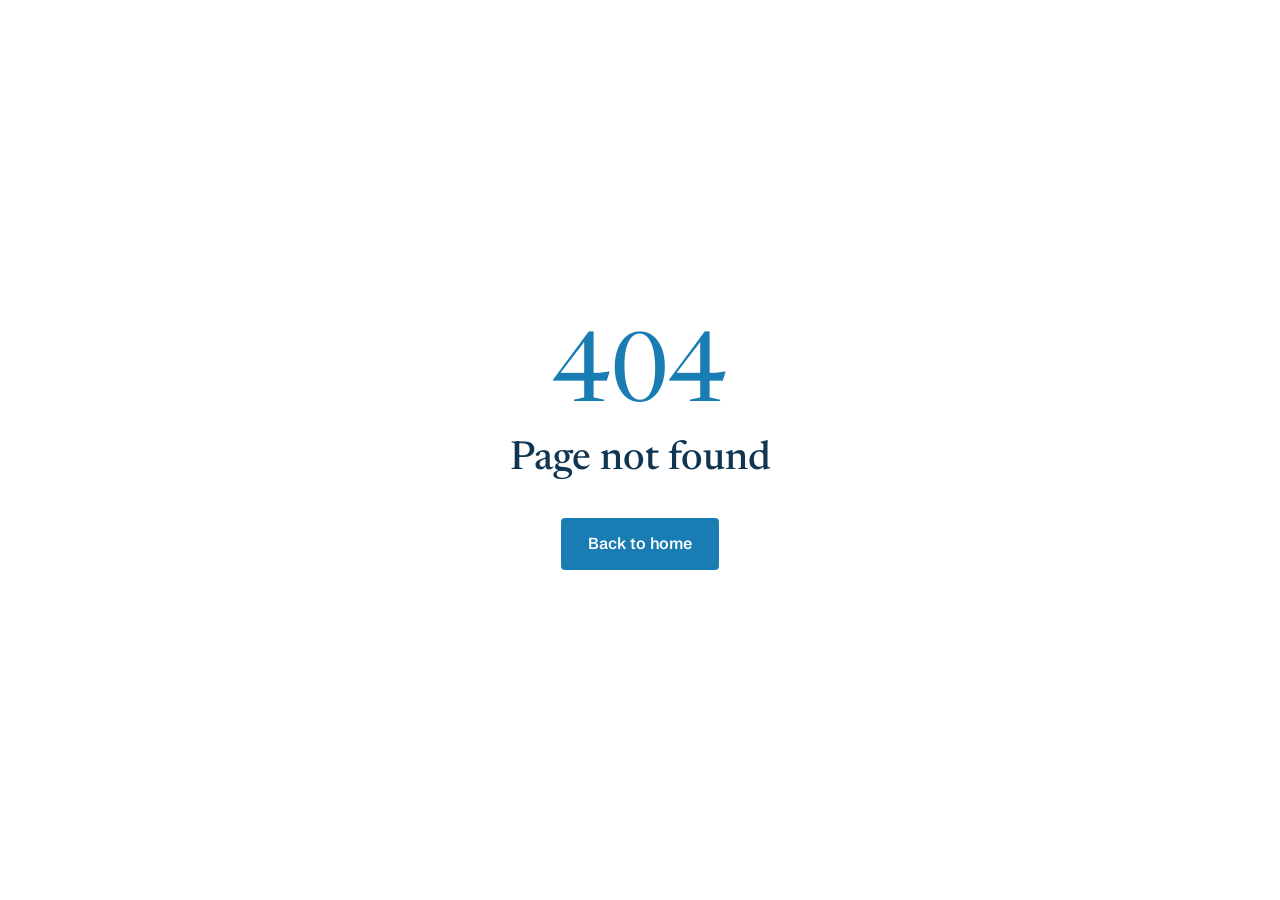
<file: index.html>
<!DOCTYPE html><html lang="cs"><head><meta charSet="utf-8"/><meta name="viewport" content="width=device-width, initial-scale=1"/><link rel="preload" as="image" href="/assets/Logo%20Ales%CC%8C%20Zeman%20%E2%80%93%20Profesiona%CC%81lni%CC%81%20c%CC%8Cis%CC%8Cte%CC%8Cni%CC%81-B8WRpbby.png"/><link rel="stylesheet" href="/assets/styles-BdiWUfz9.css" data-precedence="default"/><link rel="stylesheet" href="https://fonts.googleapis.com/css2?family=Newsreader:ital,opsz,wght@0,6..72,400;0,6..72,500;1,6..72,400&amp;family=Schibsted+Grotesk:wght@400;500;600;700&amp;display=swap" data-precedence="default"/><title>Čištění koberců, sedaček a mytí oken | Kladno, Praha | Aleš Zeman</title><meta name="author" content="Aleš Zeman"/><meta property="og:site_name" content="Čištění koberců a sedaček – Aleš Zeman"/><meta name="theme-color" content="#103653"/><meta name="description" content="Aleš Zeman nabízí od roku 1998 extrakční čištění koberců, sedaček, interiérů aut, mytí oken i pravidelný úklid SVJ. Kladno, Praha a Středočeský kraj."/><meta property="og:title" content="Čištění koberců, sedaček a mytí oken | Kladno, Praha | Aleš Zeman"/><meta property="og:description" content="Aleš Zeman nabízí od roku 1998 extrakční čištění koberců, sedaček, interiérů aut, mytí oken i pravidelný úklid SVJ. Kladno, Praha a Středočeský kraj."/><meta property="og:type" content="website"/><meta property="og:url" content="https://cisteni-zeman.cz/"/><meta property="og:locale" content="cs_CZ"/><meta name="twitter:card" content="summary"/><link rel="modulepreload" href="/assets/index-BxErB8F3.js"/><link rel="modulepreload" href="/assets/rolldown-runtime-CbXtAM7H.js"/><link rel="modulepreload" href="/assets/i18n-BR9IaUTq.js"/><link rel="modulepreload" href="/assets/sluzby._key-Cmm_VlTN.js"/><link rel="modulepreload" href="/assets/routes-HfGuRbTA.js"/><link rel="modulepreload" href="/assets/blocks-uvyRK03O.js"/><link rel="modulepreload" href="/assets/arrow-right-Cb11-dOd.js"/><link rel="icon" type="image/png" href="/assets/Modra%CC%81%20ikona%20domu%20s%20u%CC%81klidovy%CC%81m%20motivem-B1-TTk5v.png"/><link rel="apple-touch-icon" href="/assets/Modra%CC%81%20ikona%20domu%20s%20u%CC%81klidovy%CC%81m%20motivem-B1-TTk5v.png"/><link rel="preconnect" href="https://fonts.googleapis.com"/><link rel="preconnect" href="https://fonts.gstatic.com" crossorigin="anonymous"/><link rel="canonical" href="https://cisteni-zeman.cz/"><meta name="robots" content="noindex,nofollow"></head><body><!--$--><div class="zl-site"><header class="zl-header"><a href="#obsah" class="zl-skip">Přeskočit na obsah</a><div class="zl-topbar"><div class="zl-wrap zl-topbar-inner"><span class="zl-topbar-area">Kladno · Praha · Slaný · Rakovník · Beroun</span><a href="mailto:uklid.zeman@seznam.cz">uklid.zeman@seznam.cz</a><div class="zl-lang" role="group" aria-label="Jazyk"><button type="button" lang="cs" aria-pressed="true" aria-label="Čeština">CS</button><button type="button" lang="en" aria-pressed="false" aria-label="English">EN</button></div></div></div><div class="zl-wrap zl-bar"><a class="zl-logo active" aria-label="Čištění koberců a sedaček – Aleš Zeman" href="/" data-status="active" aria-current="page"><img src="/assets/Logo%20Ales%CC%8C%20Zeman%20%E2%80%93%20Profesiona%CC%81lni%CC%81%20c%CC%8Cis%CC%8Cte%CC%8Cni%CC%81-B8WRpbby.png" alt="Logo Aleš Zeman – Profesionální čištění" width="150" height="50"/></a><nav class="zl-nav" aria-label="Čištění koberců a sedaček – Aleš Zeman"><a class="active" href="/#sluzby" data-status="active" aria-current="page">Služby</a><a class="active" href="/#jak-pracujeme" data-status="active" aria-current="page">Jak pracujeme</a><a class="active" href="/#reference" data-status="active" aria-current="page">Reference</a><a class="active" href="/#cenik" data-status="active" aria-current="page">Ceník</a><a class="active" href="/#o-mne" data-status="active" aria-current="page">O mně</a><a class="active" href="/#kontakt" data-status="active" aria-current="page">Kontakt</a></nav><a href="tel:+420608147779" class="zl-call"><svg xmlns="http://www.w3.org/2000/svg" width="16" height="16" viewBox="0 0 24 24" fill="none" stroke="currentColor" stroke-width="2" stroke-linecap="round" stroke-linejoin="round" class="lucide lucide-phone" aria-hidden="true"><path d="M13.832 16.568a1 1 0 0 0 1.213-.303l.355-.465A2 2 0 0 1 17 15h3a2 2 0 0 1 2 2v3a2 2 0 0 1-2 2A18 18 0 0 1 2 4a2 2 0 0 1 2-2h3a2 2 0 0 1 2 2v3a2 2 0 0 1-.8 1.6l-.468.351a1 1 0 0 0-.292 1.233 14 14 0 0 0 6.392 6.384"></path></svg><span>608 147 779</span></a><button type="button" class="zl-burger" aria-expanded="false" aria-controls="zl-drawer" aria-label="Otevřít menu"><span></span><span></span></button></div><div id="zl-drawer" class="zl-drawer" hidden=""><nav class="zl-wrap" aria-label="Čištění koberců a sedaček – Aleš Zeman"><a class="active" href="/#sluzby" data-status="active" aria-current="page"><span class="zl-drawer-num" aria-hidden="true">01</span>Služby</a><a class="active" href="/#jak-pracujeme" data-status="active" aria-current="page"><span class="zl-drawer-num" aria-hidden="true">02</span>Jak pracujeme</a><a class="active" href="/#reference" data-status="active" aria-current="page"><span class="zl-drawer-num" aria-hidden="true">03</span>Reference</a><a class="active" href="/#cenik" data-status="active" aria-current="page"><span class="zl-drawer-num" aria-hidden="true">04</span>Ceník</a><a class="active" href="/#o-mne" data-status="active" aria-current="page"><span class="zl-drawer-num" aria-hidden="true">05</span>O mně</a><a class="active" href="/#kontakt" data-status="active" aria-current="page"><span class="zl-drawer-num" aria-hidden="true">06</span>Kontakt</a><div class="zl-drawer-foot"><a href="tel:+420608147779" class="zl-btn zl-btn-solid">+420 608 147 779</a><div class="zl-lang" role="group" aria-label="Jazyk"><button type="button" lang="cs" aria-pressed="true" aria-label="Čeština">CS</button><button type="button" lang="en" aria-pressed="false" aria-label="English">EN</button></div></div></nav></div></header><main id="obsah" tabindex="-1"><section class="zl-hero" aria-labelledby="hero-h"><div class="zl-wrap zl-hero-grid"><div class="zl-hero-copy"><p class="zl-kicker"><span class="zl-passes zl-passes-sm" aria-hidden="true"><i></i><i></i><i></i><i></i><i></i></span>Aleš Zeman</p><h1 id="hero-h">Profesionální čištění koberců, sedaček a mytí oken</h1><p class="zl-hero-text">Aleš Zeman poskytuje úklidové služby od roku 1998. Přijedeme za vámi do Kladna, Prahy, Slaného, Rakovníka, Berouna a dalších míst Středočeského kraje. Pro domácnosti, firmy, školy i bytové domy.</p><div class="zl-hero-actions"><a href="tel:+420608147779" class="zl-btn zl-btn-solid">Zavolat: 608 147 779</a><a class="zl-btn zl-btn-line active" href="/#sluzby" data-status="active" aria-current="page">Prohlédnout služby<svg xmlns="http://www.w3.org/2000/svg" width="17" height="17" viewBox="0 0 24 24" fill="none" stroke="currentColor" stroke-width="2" stroke-linecap="round" stroke-linejoin="round" class="lucide lucide-arrow-right" aria-hidden="true"><path d="M5 12h14"></path><path d="m12 5 7 7-7 7"></path></svg></a></div></div><div class="zl-hero-frame"><div class="zl-hero-media" aria-hidden="true"><video class="zl-video" src="/assets/cleaning_professional_working_34302_Kling_30_-meOjIvGg.mp4" muted="" loop="" playsInline="" autoPlay="" preload="metadata" aria-hidden="true" tabindex="-1"></video></div><div class="zl-hero-caption"><span class="zl-hero-caption-k">Aleš Zeman</span><span>Poctivá práce a osobní přístup od roku 1998</span></div></div></div><div class="zl-wrap"><ul class="zl-ruler" aria-label="Kde pracujeme"><li>Kladno</li><li>Praha</li><li>Slaný</li><li>Rakovník</li><li>Beroun</li></ul></div></section><section id="sluzby" class="zl-section" aria-labelledby="svc-h"><div class="zl-wrap"><header class="zl-stitle"><p class="zl-kicker"><span class="zl-passes zl-passes-sm" aria-hidden="true"><i></i><i></i><i></i><i></i><i></i></span>Služby</p><h2 id="svc-h">Prohlédnout služby</h2></header><ol class="zl-index"><li><a class="zl-index-row" href="/sluzby/carpets"><span class="zl-index-n">01</span><span class="zl-index-t">Čištění koberců</span><span class="zl-index-d">Strojové extrakční čištění celoplošných i kusových koberců v domácnostech, kancelářích, školách, obchodech, hotelech a dalších provozech. Součástí je suché vysávání. Orientační schnutí 2–5 hodin.</span><span class="zl-index-go"><span>Podrobný postup</span><svg xmlns="http://www.w3.org/2000/svg" width="20" height="20" viewBox="0 0 24 24" fill="none" stroke="currentColor" stroke-width="2" stroke-linecap="round" stroke-linejoin="round" class="lucide lucide-arrow-up-right" aria-hidden="true"><path d="M7 7h10v10"></path><path d="M7 17 17 7"></path></svg></span></a></li><li><a class="zl-index-row" href="/sluzby/upholstery"><span class="zl-index-n">02</span><span class="zl-index-t">Čištění sedaček a čalounění</span><span class="zl-index-d">Hloubkové extrakční čištění látkových sedacích souprav, křesel, židlí, taburetů, kancelářských křesel a matrací. Běžné schnutí zhruba 3–6 hodin.</span><span class="zl-index-go"><span>Podrobný postup</span><svg xmlns="http://www.w3.org/2000/svg" width="20" height="20" viewBox="0 0 24 24" fill="none" stroke="currentColor" stroke-width="2" stroke-linecap="round" stroke-linejoin="round" class="lucide lucide-arrow-up-right" aria-hidden="true"><path d="M7 7h10v10"></path><path d="M7 17 17 7"></path></svg></span></a></li><li><a class="zl-index-row" href="/sluzby/windows"><span class="zl-index-n">03</span><span class="zl-index-t">Mytí oken, výloh a žaluzií</span><span class="zl-index-d">Mytí oken v bytech, rodinných domech, kancelářích, školách, obchodech a společných prostorech. Včetně rámů a parapetů; také výlohy, horizontální a vertikální žaluzie.</span><span class="zl-index-go"><span>Podrobný postup</span><svg xmlns="http://www.w3.org/2000/svg" width="20" height="20" viewBox="0 0 24 24" fill="none" stroke="currentColor" stroke-width="2" stroke-linecap="round" stroke-linejoin="round" class="lucide lucide-arrow-up-right" aria-hidden="true"><path d="M7 7h10v10"></path><path d="M7 17 17 7"></path></svg></span></a></li><li><a class="zl-index-row" href="/sluzby/buildings"><span class="zl-index-n">04</span><span class="zl-index-t">Pravidelný úklid bytových domů a SVJ</span><span class="zl-index-d">Úklid společných prostor panelových a bytových domů pro SVJ, bytová družstva a vlastníky nemovitostí. Rozsah a frekvence podle konkrétní dohody.</span><span class="zl-index-go"><span>Podrobný postup</span><svg xmlns="http://www.w3.org/2000/svg" width="20" height="20" viewBox="0 0 24 24" fill="none" stroke="currentColor" stroke-width="2" stroke-linecap="round" stroke-linejoin="round" class="lucide lucide-arrow-up-right" aria-hidden="true"><path d="M7 7h10v10"></path><path d="M7 17 17 7"></path></svg></span></a></li><li><a class="zl-index-row" href="/sluzby/cars"><span class="zl-index-n">05</span><span class="zl-index-t">Čištění interiérů automobilů</span><span class="zl-index-d">Čištění automobilů přímo u zákazníka: osobní vozy, SUV, MPV, dodávky, karavany a obytné automobily podle rozsahu zakázky.</span><span class="zl-index-go"><span>Podrobný postup</span><svg xmlns="http://www.w3.org/2000/svg" width="20" height="20" viewBox="0 0 24 24" fill="none" stroke="currentColor" stroke-width="2" stroke-linecap="round" stroke-linejoin="round" class="lucide lucide-arrow-up-right" aria-hidden="true"><path d="M7 7h10v10"></path><path d="M7 17 17 7"></path></svg></span></a></li></ol></div></section><section id="jak-pracujeme" class="zl-craft" aria-labelledby="craft-h"><div class="zl-wrap"><div class="zl-craft-top"><header class="zl-stitle zl-stitle-light"><p class="zl-kicker"><span class="zl-passes zl-passes-sm" aria-hidden="true"><i></i><i></i><i></i><i></i><i></i></span>Jak pracujeme</p><h2 id="craft-h">Technika, kterou používáme</h2></header><div class="zl-craft-text"><p>Na čištění koberců a čalounění používáme profesionální extraktory s vysokým sacím výkonem. Pracujeme se stroji TRON, včetně modelu LAVATRON 50 se dvěma sacími turbínami, 15litrovou nádrží na čisticí roztok a nerezovou 50litrovou nádobou na odsátou vodu. Extrakční čištění pomáhá uvolnit nečistoty z vláken a zároveň průběžně odsávat použitý roztok. Používáme vhodné atestované čisticí prostředky.</p><p class="zl-craft-note">Při konkrétní zakázce volíme techniku a postup s ohledem na materiál, přístup a stupeň znečištění.</p></div></div><div class="zl-craft-flow"><p class="zl-craft-flow-h">Čištění koberců<!-- --> — <!-- -->Postup čištění</p><ol><li><span class="zl-craft-n">1</span><h3>Příprava a vysávání</h3><p>Nejprve koberec nasucho důkladně vysajeme. Suché vysávání je již součástí ceny čištění.</p></li><li><span class="zl-craft-n">2</span><h3>Hloubková extrakce</h3><p>Čisticí roztok stroj vstřikuje do vláken koberce, kde pomáhá uvolnit ulpělé nečistoty.</p></li><li><span class="zl-craft-n">3</span><h3>Okamžité odsávání</h3><p>Roztok s nečistotami průběžně odsáváme výkonným extraktorem. Při silném znečištění postup podle potřeby opakujeme.</p></li><li><span class="zl-craft-n">4</span><h3>Schnutí a kontrola</h3><p>Nízké a zátěžové koberce schnou často přibližně 2–3 hodiny, vyšší vlas nebo více znečištěné koberce kolem 3–5 hodin. Důležitá je teplota a větrání.</p></li></ol><a class="zl-link-light" href="/sluzby/carpets">Podrobný postup<svg xmlns="http://www.w3.org/2000/svg" width="17" height="17" viewBox="0 0 24 24" fill="none" stroke="currentColor" stroke-width="2" stroke-linecap="round" stroke-linejoin="round" class="lucide lucide-arrow-right" aria-hidden="true"><path d="M5 12h14"></path><path d="m12 5 7 7-7 7"></path></svg></a></div></div></section><section id="reference" class="zl-section" aria-labelledby="rev-h"><div class="zl-wrap"><header class="zl-stitle"><p class="zl-kicker"><span class="zl-passes zl-passes-sm" aria-hidden="true"><i></i><i></i><i></i><i></i><i></i></span>Vybrané zkušenosti</p><h2 id="rev-h">Co o naší práci říkají zákazníci</h2><p class="zl-stitle-intro">Skutečné zkušenosti zákazníků zveřejněné na portálu NejŘemeslníci.cz.</p></header><div class="zl-reviews"><div class="zl-reviews-lead"><figure class="zl-quote zl-quote-lg"><figcaption class="zl-quote-head"><span class="zl-quote-title">Čištění koberců a čalounění</span><span class="zl-stars" role="img" aria-label="Hodnocení 5 z 5">★★★★★<span class="zl-stars-off"></span></span></figcaption><blockquote><p>Pan Zeman mi dal nejkratší možný termín, dorazil na čas, výborně odvedl práci, dokonce se mu podařilo zbavit můj koberec nehezkého fleku,který mě opravdu trápil. Ušetřil mi spoustu dřiny za velmi slušnou cenu. Mohu jen doporučit. Za mě naprostá spokojenost.</p></blockquote><p class="zl-quote-task"><b>Zakázka</b> <!-- -->Dva celoplošné koberce, sedací souprava L, křeslo, menší kobereček a čalouněná postel.</p><div class="zl-quote-meta"><span class="zl-quote-author">— <!-- -->Zákazník</span><span class="zl-tag">Ověřeno portálem</span><a href="https://www.nejremeslnici.cz/profil/19802-ales-zeman" target="_blank" rel="noopener noreferrer">NejŘemeslníci.cz<svg xmlns="http://www.w3.org/2000/svg" width="13" height="13" viewBox="0 0 24 24" fill="none" stroke="currentColor" stroke-width="2" stroke-linecap="round" stroke-linejoin="round" class="lucide lucide-arrow-up-right" aria-hidden="true"><path d="M7 7h10v10"></path><path d="M7 17 17 7"></path></svg><span class="zl-sr">(<!-- -->otevře se v novém okně<!-- -->)</span></a></div><div class="zl-reply"><p class="zl-reply-label">Odpověď Aleše Zemana</p><p>Moc děkuji za Vaši objednávku, důvěru v mé služby a hlavně za hodnocení mé práce. Moc si toho vážím a jsem rád, že jste s výsledkem spokojena. Přeji Vám hodně zdraví, sil a energie na Vaši náročnou práci. Děkuji Vám za všechny, kterým pomáháte, vážím si toho a obdivuji Vás za to, co děláte.</p></div></figure></div><div class="zl-reviews-side"><figure class="zl-quote zl-quote-md"><figcaption class="zl-quote-head"><span class="zl-quote-title">Čištění sedací soupravy</span></figcaption><blockquote><p>Pan Zeman byl velmi milý, ochotný. Domluva byla rychlá, kalkulaci mi poslal do druhého dne, termín jsme našli rychle. Přijel načas, gauč si nejdříve prohlédl a upozornil, že některé skvrny nejspíš zůstanou. Během čištění dával pozor, aby voda netekla po podlaze. Celá návštěva trvala asi hodinu. Úplně suchá byla sedačka do druhého dne. S výsledkem jsem spokojená, i když opravdu několik fleků zůstalo. S tím jsem ale byla smířená předem, protože máme světlou barvu a dvouleté dítě. Nakonec mě pan Zeman potěšil celkem výrazným snížením dohodnuté ceny. Jednoznačně doporučuji.</p></blockquote><div class="zl-quote-meta"><span class="zl-quote-author">— <!-- -->Zákazník</span><a href="https://www.nejremeslnici.cz/profil/19802-ales-zeman" target="_blank" rel="noopener noreferrer">NejŘemeslníci.cz<svg xmlns="http://www.w3.org/2000/svg" width="13" height="13" viewBox="0 0 24 24" fill="none" stroke="currentColor" stroke-width="2" stroke-linecap="round" stroke-linejoin="round" class="lucide lucide-arrow-up-right" aria-hidden="true"><path d="M7 7h10v10"></path><path d="M7 17 17 7"></path></svg><span class="zl-sr">(<!-- -->otevře se v novém okně<!-- -->)</span></a></div></figure><figure class="zl-quote zl-quote-md"><figcaption class="zl-quote-head"><span class="zl-quote-title">Opakované čištění koberců, sedačky, matrací a oken</span></figcaption><blockquote><p>Už několikrát jsem si pana Zemana objednala na čištění koberců,sedačky,matrací i mytí oken a byla jsem nad očekávání mile překvapena. Jak s výsledkem, precizností, domluvou, vždy je velice příjemný a milý. Nakonec mě vždy mile překvapí i cena. Jsem velice spokojená a mohu jen doporučit.</p></blockquote><div class="zl-quote-meta"><span class="zl-quote-author">— <!-- -->Zákazník</span><a href="https://www.nejremeslnici.cz/profil/19802-ales-zeman" target="_blank" rel="noopener noreferrer">NejŘemeslníci.cz<svg xmlns="http://www.w3.org/2000/svg" width="13" height="13" viewBox="0 0 24 24" fill="none" stroke="currentColor" stroke-width="2" stroke-linecap="round" stroke-linejoin="round" class="lucide lucide-arrow-up-right" aria-hidden="true"><path d="M7 7h10v10"></path><path d="M7 17 17 7"></path></svg><span class="zl-sr">(<!-- -->otevře se v novém okně<!-- -->)</span></a></div></figure><figure class="zl-quote zl-quote-md"><figcaption class="zl-quote-head"><span class="zl-quote-title">Čištění koberců, oken a sedačky</span></figcaption><blockquote><p>Naprostá spokojenost, precizně provedená práce, čištění koberců i mytí oken splnilo naše očekávání, sedací souprava je rovněž jako nová. Termín i čas byl dodržen, cena byla dokonce nižší, než dohodnutá. Celkově jsme velmi spokojeni, můžeme vřele doporučit.</p></blockquote><div class="zl-quote-meta"><span class="zl-quote-author">— <!-- -->Zákazník</span><a href="https://www.nejremeslnici.cz/profil/19802-ales-zeman" target="_blank" rel="noopener noreferrer">NejŘemeslníci.cz<svg xmlns="http://www.w3.org/2000/svg" width="13" height="13" viewBox="0 0 24 24" fill="none" stroke="currentColor" stroke-width="2" stroke-linecap="round" stroke-linejoin="round" class="lucide lucide-arrow-up-right" aria-hidden="true"><path d="M7 7h10v10"></path><path d="M7 17 17 7"></path></svg><span class="zl-sr">(<!-- -->otevře se v novém okně<!-- -->)</span></a></div></figure></div></div><div class="zl-reviews-foot"><a class="zl-btn zl-btn-line" href="/recenze">Všechny zkušenosti zákazníků<!-- --> (<!-- -->16<!-- -->)<svg xmlns="http://www.w3.org/2000/svg" width="17" height="17" viewBox="0 0 24 24" fill="none" stroke="currentColor" stroke-width="2" stroke-linecap="round" stroke-linejoin="round" class="lucide lucide-arrow-right" aria-hidden="true"><path d="M5 12h14"></path><path d="m12 5 7 7-7 7"></path></svg></a><p class="zl-fine">Zákazníci oceňují pečlivou práci, spolehlivou domluvu a férové jednání.</p></div><aside class="zl-sources" aria-labelledby="zl-sources-h"><div><p id="zl-sources-h" class="zl-kicker">Hodnocení zákazníků</p><p>Přečtěte si zkušenosti zákazníků na nezávislých portálech.</p></div><ul><li><a href="https://www.firmy.cz/detail/1326239-cisteni-kobercu-a-sedacek-ales-zeman-kladno.html" target="_blank" rel="noopener noreferrer"><span><b>Firmy.cz / Mapy.com</b>Hodnocení a zkušenosti zákazníků</span><svg xmlns="http://www.w3.org/2000/svg" width="18" height="18" viewBox="0 0 24 24" fill="none" stroke="currentColor" stroke-width="2" stroke-linecap="round" stroke-linejoin="round" class="lucide lucide-arrow-up-right" aria-hidden="true"><path d="M7 7h10v10"></path><path d="M7 17 17 7"></path></svg><span class="zl-sr">(<!-- -->otevře se v novém okně<!-- -->)</span></a></li><li><a href="https://www.nejremeslnici.cz/profil/19802-ales-zeman" target="_blank" rel="noopener noreferrer"><span><b>NejŘemeslníci.cz</b>Zkušenosti a hodnocení zákazníků</span><svg xmlns="http://www.w3.org/2000/svg" width="18" height="18" viewBox="0 0 24 24" fill="none" stroke="currentColor" stroke-width="2" stroke-linecap="round" stroke-linejoin="round" class="lucide lucide-arrow-up-right" aria-hidden="true"><path d="M7 7h10v10"></path><path d="M7 17 17 7"></path></svg><span class="zl-sr">(<!-- -->otevře se v novém okně<!-- -->)</span></a></li></ul></aside></div></section><section class="zl-section zl-tint" aria-labelledby="refs-h"><div class="zl-wrap zl-refs"><header class="zl-stitle"><p class="zl-kicker"><span class="zl-passes zl-passes-sm" aria-hidden="true"><i></i><i></i><i></i><i></i><i></i></span>Reference</p><h2 id="refs-h">Z našich zákazníků</h2><p class="zl-stitle-intro">Výběr zákazníků, pro které jsme poskytovali úklidové a čisticí služby. Pracujeme pro firmy, školy, instituce i společenství vlastníků jednotek.</p></header><ul class="zl-register"><li><span class="zl-register-n">SOŠ a SOU U Hvězdy, Kladno</span><span class="zl-register-s">Pravidelné mytí oken</span></li><li><span class="zl-register-n">Zařízení sociální intervence, Kladno</span><span class="zl-register-s">Čištění koberců, úklid, mytí oken</span></li><li><span class="zl-register-n">Galerie Langhans, Praha</span><span class="zl-register-s">Generální úklid</span></li><li><span class="zl-register-n">Stavební bytové družstvo Praha 6</span><span class="zl-register-s">Čištění koberců a mytí oken</span></li><li><span class="zl-register-n">Pečovatelská služba Fontána, Kladno</span><span class="zl-register-s">Čištění koberců a úklid</span></li><li><span class="zl-register-n">Odborné učiliště a Praktická škola Kladno–Vrapice</span><span class="zl-register-s">Mytí oken a generální úklid</span></li><li><span class="zl-register-n">Real Satis, Kladno</span><span class="zl-register-s">Pravidelný denní úklid</span></li><li><span class="zl-register-n">Pedagogicko-psychologická poradna Kladno</span><span class="zl-register-s">Čištění koberců</span></li><li><span class="zl-register-n">Muller-Technik CZ, Tuchlovice</span><span class="zl-register-s">Čištění koberců</span></li><li><span class="zl-register-n">Radava SC, Praha</span><span class="zl-register-s">Čištění koberců</span></li><li><span class="zl-register-n">Bess MM, Praha 9</span><span class="zl-register-s">Čištění koberců</span></li><li><span class="zl-register-n">Dartin, Horoměřice</span><span class="zl-register-s">Mytí oken a čištění koberců</span></li><li><span class="zl-register-n">Středisko ROSA Kladno</span><span class="zl-register-s">Čištění koberců</span></li><li><span class="zl-register-n">Bytové družstvo BRONZ, Praha</span><span class="zl-register-s">Mytí oken</span></li><li><span class="zl-register-n">Matex, Kladno</span><span class="zl-register-s">Mytí výloh</span></li><li><span class="zl-register-n">Advokátní kancelář Kladno</span><span class="zl-register-s">Čištění koberců</span></li><li><span class="zl-register-n">IB corp., Kladno</span><span class="zl-register-s">Pravidelný úklid</span></li><li><span class="zl-register-n">Futurum Direkt marketing, Praha 8</span><span class="zl-register-s">Čištění koberců</span></li><li><span class="zl-register-n">Lidl ČR, provozovna Nové Strašecí</span><span class="zl-register-s">Mytí výloh</span></li><li><span class="zl-register-n">Modrá pyramida, pobočka Kladno</span><span class="zl-register-s">Čištění koberců, mytí výloh a úklid</span></li><li><span class="zl-register-n">Luka Consult CZ</span><span class="zl-register-s">Uvedený zákazník, služba nespecifikována</span></li><li><span class="zl-register-n">SVJ Vodárenská 2323, Kladno</span><span class="zl-register-s">Pravidelný úklid</span></li><li><span class="zl-register-n">SVJ Litevská 2605, Kladno</span><span class="zl-register-s">Úklid a mytí oken</span></li><li><span class="zl-register-n">Společenství Helsinská, Kladno</span><span class="zl-register-s">Pravidelný úklid</span></li><li><span class="zl-register-n">SVJ Brněnská 3064–3065, Kladno</span><span class="zl-register-s">Úklid a mytí oken</span></li><li><span class="zl-register-n">SVJ Na Vyhaslém 3176–3177, Kladno</span><span class="zl-register-s">Pravidelný úklid</span></li><li><span class="zl-register-n">Zuckerstein, Praha 6</span><span class="zl-register-s">Pravidelný úklid rezidencí</span></li><li><span class="zl-register-n">SVJ Na Petynce / Rezidence Kajetánka I, Praha</span><span class="zl-register-s">Pravidelný úklid</span></li><li><span class="zl-register-n">Anglický klub Kladno</span><span class="zl-register-s">Čištění koberců</span></li><li><span class="zl-register-n">IDEA4U / Bowling Central Kladno</span><span class="zl-register-s">Čištění koberců</span></li><li><span class="zl-register-n">Jan Zima</span><span class="zl-register-s">Pravidelné mytí výloh čerpací stanice</span></li><li><span class="zl-register-n">VCHD Cargo</span><span class="zl-register-s">Čištění koberců</span></li><li><span class="zl-register-n">BOHEMIA PLAST Group</span><span class="zl-register-s">Čištění koberců</span></li><li><span class="zl-register-n">Advokátní kancelář Kindl Výborčík, Kladno</span><span class="zl-register-s">Čištění koberců</span></li><li><span class="zl-register-n">SVJ Maďarská blok 16, Kladno</span><span class="zl-register-s">Pravidelný úklid</span></li><li><span class="zl-register-n">Ortoptika Kladno</span><span class="zl-register-s">Pravidelné mytí oken a výloh</span></li><li><span class="zl-register-n">MŠ Slaný, Vítězná 1578</span><span class="zl-register-s">Čištění koberců a čalounění</span></li><li><span class="zl-register-n">ZŠ Montessori, Pařížská, Kladno</span><span class="zl-register-s">Čištění koberců a čalounění</span></li><li><span class="zl-register-n">Smart Accounts</span><span class="zl-register-s">Mytí oken a úklid kanceláří</span></li></ul></div></section><section id="cenik" class="zl-section" aria-labelledby="price-h"><div class="zl-wrap zl-pricing"><div class="zl-pricing-side"><header class="zl-stitle"><p class="zl-kicker"><span class="zl-passes zl-passes-sm" aria-hidden="true"><i></i><i></i><i></i><i></i><i></i></span>Ceník</p><h2 id="price-h">Ceník služeb</h2><p class="zl-stitle-intro">Přehled cen našich úklidových služeb. U větších nebo pravidelných zakázek vám připravíme nabídku na míru.</p></header><div class="zl-note"><span class="zl-passes " aria-hidden="true"><i></i><i></i><i></i><i></i><i></i></span><p>Minimální cena jednorázové zakázky je 1 500 Kč. Ceny jsou konečné, nejsme plátci DPH. Doprava se účtuje samostatně podle lokality. Rozsah služeb a výslednou cenu domluvíme předem.</p></div><div class="zl-transport"><p class="zl-kicker">Doprava</p><dl><div><dt>Kladno</dt><dd>100 Kč</dd></div><div><dt>Praha</dt><dd>200 Kč paušálně</dd></div><div><dt>Další místa Středočeského kraje</dt><dd>8 Kč/km</dd></div></dl></div></div><div class="zl-pricelist"><p class="zl-kicker">Služby</p><dl><div><dt>Mytí oken včetně rámů</dt><span class="zl-leader" aria-hidden="true"></span><dd>35 Kč/m²</dd></div><div><dt>Mytí oken po malování / stavebních úpravách</dt><span class="zl-leader" aria-hidden="true"></span><dd>45 Kč/m²</dd></div><div><dt>Mytí výloh</dt><span class="zl-leader" aria-hidden="true"></span><dd>20 Kč/m²</dd></div><div><dt>Silně znečištěné výlohy</dt><span class="zl-leader" aria-hidden="true"></span><dd>30 Kč/m²</dd></div><div><dt>Čištění koberců v domácnosti</dt><span class="zl-leader" aria-hidden="true"></span><dd>40 Kč/m²</dd></div><div><dt>Čištění kusových koberců</dt><span class="zl-leader" aria-hidden="true"></span><dd>350 Kč/ks</dd></div><div><dt>Čištění koberců v kancelářích</dt><span class="zl-leader" aria-hidden="true"></span><dd>od 30 Kč/m²</dd></div><div><dt>Čištění sedací soupravy</dt><span class="zl-leader" aria-hidden="true"></span><dd>275 Kč / sedací místo</dd></div><div><dt>Čištění čalouněného křesla</dt><span class="zl-leader" aria-hidden="true"></span><dd>300 Kč/ks</dd></div><div><dt>Čištění čalouněné židle</dt><span class="zl-leader" aria-hidden="true"></span><dd>50 Kč/ks</dd></div><div><dt>Čištění matrace</dt><span class="zl-leader" aria-hidden="true"></span><dd>100 Kč/m²</dd></div><div><dt>Mytí horizontálních žaluzií</dt><span class="zl-leader" aria-hidden="true"></span><dd>30 Kč/m²</dd></div><div><dt>Čištění vertikálních textilních žaluzií</dt><span class="zl-leader" aria-hidden="true"></span><dd>95 Kč/m²</dd></div><div><dt>Čištění interiéru automobilu</dt><span class="zl-leader" aria-hidden="true"></span><dd>od 1 000 Kč</dd></div><div><dt>Pravidelný úklid společných prostor</dt><span class="zl-leader" aria-hidden="true"></span><dd>od 1 600 Kč/měsíc, dle rozsahu úklidu</dd></div></dl><a href="tel:+420608147779" class="zl-btn zl-btn-solid">Zavolat: 608 147 779</a></div></div></section><section id="o-mne" class="zl-letter-sec" aria-labelledby="letter-h"><div class="zl-wrap zl-letter-grid"><article class="zl-letter"><p class="zl-kicker">Osobní slovo Aleše Zemana</p><h2 id="letter-h">Poděkování stálým zákazníkům</h2><p>Rád bych poděkoval všem, kteří se na mě s důvěrou obracejí opakovaně. Vážím si toho, že mi svěřujete péči o své domovy, pracoviště i další prostory. Vaše důvěra je pro mě velkým závazkem.</p><p>S řadou z vás se známe už mnoho let. Za tu dobu jsme spolu nemluvili jen o práci — sdíleli jsme i osobní radosti, starosti a okamžiky, které život přináší. Někteří z vás mi naslouchali a nabídli pomoc i ve chvílích, kdy jsem ji potřeboval já. Toho si nesmírně vážím.</p><p>Roky ubíhají, ale stále se chci snažit, abyste byli s mou prací spokojeni a měli důvod se na mě znovu obracet. Děkuji vám za přízeň, otevřenost a za vztahy, které během naší spolupráce vznikly.</p><p class="zl-sign">Aleš Zeman</p></article><div class="zl-values"><h3>Co je pro mě důležité</h3><ol><li><b>Důvěra</b><p>Dlouhodobá důvěra zákazníků pro mě znamená víc než jednorázovou zakázku.</p></li><li><b>Poctivá práce</b><p>U každé zakázky se snažím najít nejvhodnější postup, vysvětlit možnosti a odvést práci co nejlépe.</p></li><li><b>Otevřenost</b><p>Před čištěním rád upozorním na opotřebení materiálu a na to, jaký výsledek je reálné očekávat.</p></li><li><b>Pomoc druhým</b><p>Prosím, pomáhejme těm, kteří to opravdu potřebují.</p></li></ol></div></div><div class="zl-wrap zl-about"><div><p class="zl-kicker">O mně</p><h2>Poctivá práce a osobní přístup od roku 1998</h2></div><div><p class="zl-about-text">Spokojenost zákazníka pro nás není jen frází, ale hlavním smyslem naší práce. Pracujeme s profesionálními extraktory a atestovanými čisticími prostředky. K zakázkám přistupujeme individuálně, bez skrytých poplatků; při větších objednávkách nebo kombinaci služeb lze domluvit množstevní slevu.</p><ul class="zl-ticks"><li>Osobní přístup a snaha najít vhodné řešení</li><li>Domácnosti, firmy, státní a neziskové organizace</li><li>Konečné ceny – nejsme plátci DPH (doprava dle lokality zvlášť)</li><li>Možnost kombinovat služby a domluvit množstevní slevu</li><li>Záleží nám na vaší spokojenosti s výsledkem</li></ul></div></div></section><section class="zl-section" aria-labelledby="faq-h"><div class="zl-wrap zl-faq-wrap"><header class="zl-stitle"><p class="zl-kicker"><span class="zl-passes zl-passes-sm" aria-hidden="true"><i></i><i></i><i></i><i></i><i></i></span>FAQ</p><h2 id="faq-h">Časté dotazy</h2></header><div class="zl-faq"><details><summary><span class="zl-faq-n" aria-hidden="true">01</span><span class="zl-faq-q">Jak dlouho předem objednat čištění?</span><span class="zl-faq-x" aria-hidden="true"></span></summary><p>Termín se snažíme nabídnout co nejdříve, někdy i na následující den. Na jaře a před Vánoci doporučujeme rezervaci s předstihem.</p></details><details><summary><span class="zl-faq-n" aria-hidden="true">02</span><span class="zl-faq-q">Jak dlouho schnou vyčištěné koberce?</span><span class="zl-faq-x" aria-hidden="true"></span></summary><p>Obvykle 2–5 hodin podle délky vlasu, znečištění, teploty a větrání.</p></details><details><summary><span class="zl-faq-n" aria-hidden="true">03</span><span class="zl-faq-q">Jak dlouho schne sedačka?</span><span class="zl-faq-x" aria-hidden="true"></span></summary><p>Obvykle 3–6 hodin podle potahového materiálu, provlhčení, teploty a větrání.</p></details><details><summary><span class="zl-faq-n" aria-hidden="true">04</span><span class="zl-faq-q">Čistíte i o víkendech a svátcích?</span><span class="zl-faq-x" aria-hidden="true"></span></summary><p>Ano, po domluvě pracujeme také o víkendech a svátcích, bez víkendového příplatku. Dostupné termíny vám potvrdíme při objednávce.</p></details><details><summary><span class="zl-faq-n" aria-hidden="true">05</span><span class="zl-faq-q">Jak se počítá cena za čištění koberců?</span><span class="zl-faq-x" aria-hidden="true"></span></summary><p>Podle skutečně čištěné plochy, materiálu, množství a stupně znečištění. Plocha pod nábytkem, se kterým se nehýbe a nečistí se pod ním, se nezapočítává.</p></details><details><summary><span class="zl-faq-n" aria-hidden="true">06</span><span class="zl-faq-q">Jak se počítá plocha mytých oken?</span><span class="zl-faq-x" aria-hidden="true"></span></summary><p>Počítají se všechny umývané strany včetně rámů; standardní plastová okna se obvykle myjí ze dvou stran, špaletová či šroubovaná i ze čtyř.</p></details><details><summary><span class="zl-faq-n" aria-hidden="true">07</span><span class="zl-faq-q">Můžu spojit více služeb?</span><span class="zl-faq-x" aria-hidden="true"></span></summary><p>Ano, lze si objednat například čištění koberců spolu se sedačkami nebo mytím oken a domluvit individuální cenu.</p></details><details><summary><span class="zl-faq-n" aria-hidden="true">08</span><span class="zl-faq-q">Jsou ceny konečné?</span><span class="zl-faq-x" aria-hidden="true"></span></summary><p>Ano, nejsme plátci DPH a neúčtujeme skryté poplatky. Doprava se připočítává podle místa zakázky. Konečnou cenu si odsouhlasíme před zahájením práce.</p></details></div></div></section><section id="kontakt" class="zl-contact" aria-labelledby="contact-h"><div class="zl-wrap"><header class="zl-stitle"><p class="zl-kicker"><span class="zl-passes zl-passes-sm" aria-hidden="true"><i></i><i></i><i></i><i></i><i></i></span>Kontakt</p><h2 id="contact-h">Domluvte si úklid nebo nezávaznou nabídku</h2><p class="zl-stitle-intro">Zavolejte nebo napište, co potřebujete vyčistit, kde se zakázka nachází a v jakém rozsahu. Potvrdíme vhodný postup, orientační cenu a termín.</p></header><a href="tel:+420608147779" class="zl-bigphone"><span class="zl-bigphone-l">Zavolat</span><span class="zl-bigphone-n">+420 608 147 779</span></a><div class="zl-contact-row"><a href="mailto:uklid.zeman@seznam.cz"><span class="zl-kicker">Napsat e-mail</span>uklid.zeman@seznam.cz</a><div><span class="zl-kicker">Adresa</span>Poděbradova 3213, 272 01 Kladno</div><div><span class="zl-kicker">Oblast působení</span>Kladno, Praha, Slaný, Rakovník, Beroun<small>Zakázky realizujeme také v dalších místech Středočeského kraje; dostupnost a cenu dopravy potvrdíme před objednávkou.</small></div></div></div></section></main><footer class="zl-footer"><div class="zl-wrap zl-footer-grid"><div class="zl-footer-brand"><img src="/assets/Logo%20Ales%CC%8C%20Zeman%20%E2%80%93%20Profesiona%CC%81lni%CC%81%20c%CC%8Cis%CC%8Cte%CC%8Cni%CC%81-B8WRpbby.png" alt="" width="140" height="46"/><p>Čištění koberců a sedaček – Aleš Zeman</p></div><div><p class="zl-footer-h">Kontakt</p><a href="tel:+420608147779">+420 608 147 779</a><a href="mailto:uklid.zeman@seznam.cz">uklid.zeman@seznam.cz</a><p>Poděbradova 3213, 272 01 Kladno</p><p>IČO<!-- --> <!-- -->65252870</p></div><nav aria-label="Služby"><p class="zl-footer-h">Služby</p><a href="/sluzby/carpets">Čištění koberců</a><a href="/sluzby/upholstery">Čištění sedaček a čalounění</a><a href="/sluzby/windows">Mytí oken, výloh a žaluzií</a><a href="/sluzby/buildings">Pravidelný úklid bytových domů a SVJ</a><a href="/sluzby/cars">Čištění interiérů automobilů</a></nav><nav aria-label="Čištění koberců a sedaček – Aleš Zeman"><p class="zl-footer-h">O mně</p><a class="active" href="/#jak-pracujeme" data-status="active" aria-current="page">Jak pracujeme</a><a class="active" href="/#reference" data-status="active" aria-current="page">Reference</a><a class="active" href="/#cenik" data-status="active" aria-current="page">Ceník</a><a class="active" href="/#o-mne" data-status="active" aria-current="page">O mně</a><a href="/recenze">Všechny zkušenosti zákazníků</a></nav></div><div class="zl-wrap zl-footer-base"><span>© <!-- -->2026<!-- --> <!-- -->Aleš Zeman</span><span>Kde pracujeme<!-- -->: <!-- -->Kladno, Praha, Slaný, Rakovník, Beroun</span></div></footer></div><script>(function(a,f){let l;try{l=JSON.parse(sessionStorage.getItem(a)||"{}")}catch{return}const n=l?.[f||history.state?.__TSR_key];let c=!1;for(const t in n){const e=n[t],o=e?.scrollX,s=e?.scrollY;if(Number.isFinite(o)&&Number.isFinite(s)){if(t==="window")scrollTo(o,s),c=!0;else if(t)try{const r=document.querySelector(t);r&&(r.scrollLeft=o,r.scrollTop=s)}catch{}}}if(c)return;const i=location.hash.slice(1);if(i){const t=history.state?.__hashScrollIntoViewOptions??!0;if(t){const e=document.getElementById(i);e&&e.scrollIntoView(t)}return}scrollTo(0,0)})("tsr-scroll-restoration-v1_3");document.currentScript.remove()</script><!--/$--><script data-tsr-stream-part="">(self.$R=self.$R||{})["tsr"]=[];self.$_TSR={h(){this.hydrated=!0,this.c()},e(){this.streamEnded=!0,this.c()},c(){this.hydrated&&this.streamEnded&&(delete self.$_TSR,delete self.$R.tsr)},p(e){this.initialized?e():this.buffer.push(e)},buffer:[]};$_TSR.router=($R=>$R[0]={manifest:$R[1]={routes:$R[2]={__root__:$R[3]={preloads:$R[4]=["/assets/index-BxErB8F3.js","/assets/rolldown-runtime-CbXtAM7H.js","/assets/i18n-BR9IaUTq.js","/assets/sluzby._key-Cmm_VlTN.js"],scripts:$R[5]=[$R[6]={attrs:$R[7]={type:"module",async:!0,src:"/assets/index-BxErB8F3.js"}}]},"/":$R[8]={preloads:$R[9]=["/assets/routes-HfGuRbTA.js","/assets/blocks-uvyRK03O.js","/assets/arrow-right-Cb11-dOd.js"]}}},matches:$R[10]=[$R[11]={i:"__root__ ",u:1793639072274,s:"success",ssr:!0},$R[12]={i:"  ",u:1793639072274,s:"success",ssr:!0}]})($R["tsr"]);$_TSR.e();{let s=document.currentScript,p;while((p=s.previousElementSibling)&&p.hasAttribute('data-tsr-stream-part'))p.remove();s.remove()}</script><script type="module" async="" src="/assets/index-BxErB8F3.js"></script><script>document.currentScript.remove();/*$tsr-stream-boundary*/</script></body></html>
</file>
